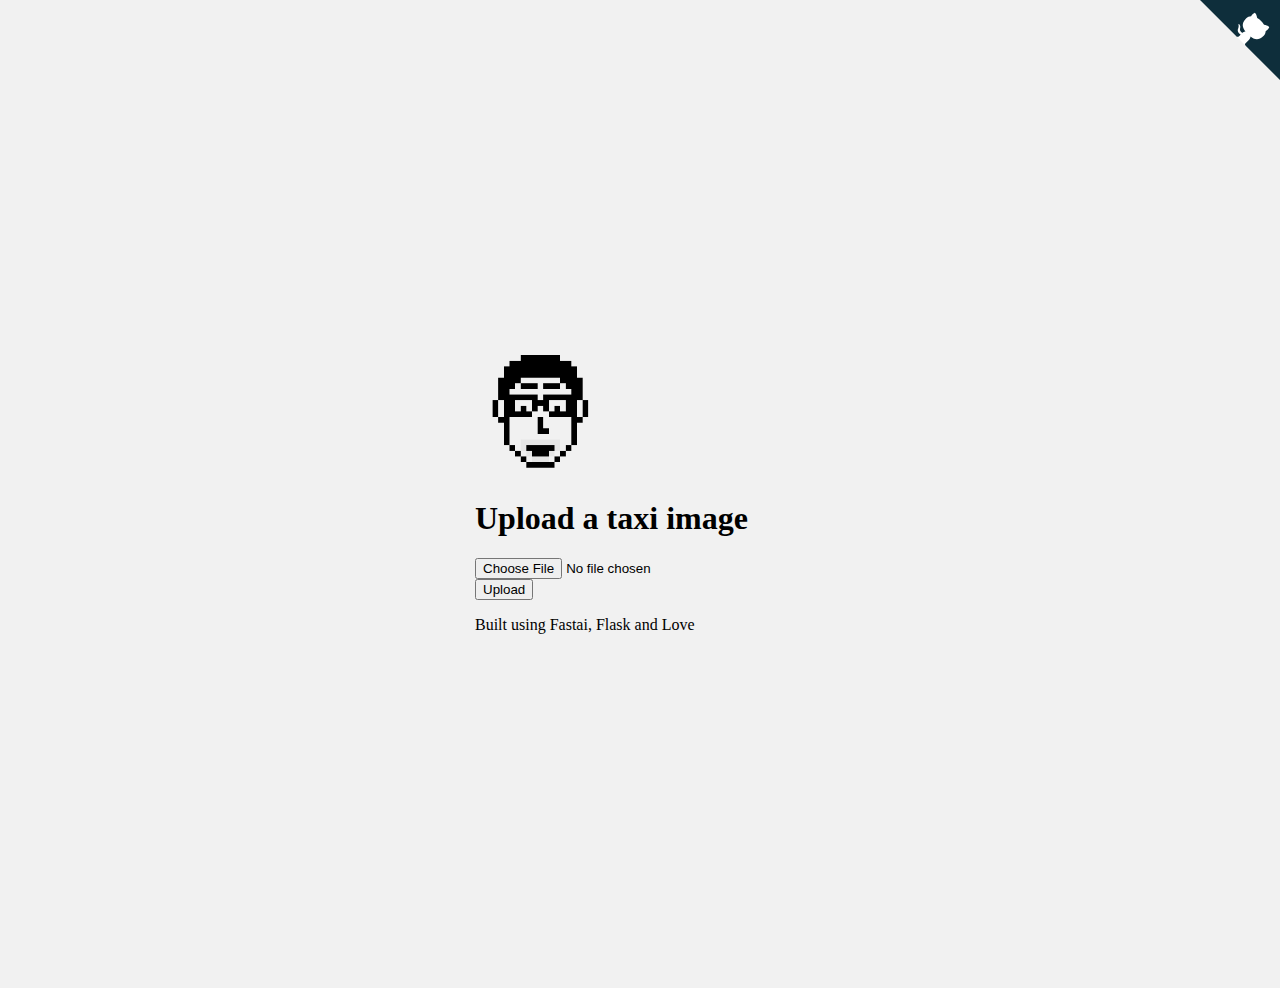
<file: templates/index.html>
<!doctype html>
<html lang="en">
  <head>
    <meta charset="utf-8">
    <meta name="viewport" content="width=device-width, initial-scale=1, shrink-to-fit=no">
    <link rel="stylesheet" href="//stackpath.bootstrapcdn.com/bootstrap/4.2.1/css/bootstrap.min.css" integrity="sha384-GJzZqFGwb1QTTN6wy59ffF1BuGJpLSa9DkKMp0DgiMDm4iYMj70gZWKYbI706tWS" crossorigin="anonymous">
    <style>
      .bd-placeholder-img {
        font-size: 1.125rem;
        text-anchor: middle;
      }

      @media (min-width: 768px) {
        .bd-placeholder-img-lg {
          font-size: 3.5rem;
        }
      }
    </style>
    <link rel="stylesheet" href="/static/style.css">

    <title>REST API for a fastai model via Flask </title>
  </head>
  <body class="text-center">
    <form class="form-signin" method=post enctype=multipart/form-data>
        <img class="mb-4" src="/static/gapon.png" alt="" width="128">
        <h1 class="h3 mb-3 font-weight-normal">Upload a taxi image</h1>
        <input type="file" name="file" class="form-control-file" id="inputfile">
        <br/>
        <button class="btn btn-lg btn-primary btn-block" type="submit">Upload</button>
        <p class="mt-5 mb-3 text-muted">Built using Fastai, Flask and Love</p>
    </form>
    <script src="//code.jquery.com/jquery-3.3.1.slim.min.js" integrity="sha384-q8i/X+965DzO0rT7abK41JStQIAqVgRVzpbzo5smXKp4YfRvH+8abtTE1Pi6jizo" crossorigin="anonymous"></script>
    <script src="//cdnjs.cloudflare.com/ajax/libs/popper.js/1.14.6/umd/popper.min.js" integrity="sha384-wHAiFfRlMFy6i5SRaxvfOCifBUQy1xHdJ/yoi7FRNXMRBu5WHdZYu1hA6ZOblgut" crossorigin="anonymous"></script>
    <script src="//stackpath.bootstrapcdn.com/bootstrap/4.2.1/js/bootstrap.min.js" integrity="sha384-B0UglyR+jN6CkvvICOB2joaf5I4l3gm9GU6Hc1og6Ls7i6U/mkkaduKaBhlAXv9k" crossorigin="anonymous"></script>
    <script type="text/javascript">
      $('#inputfile').bind('change', function() {
          let fileSize = this.files[0].size/1024/1024; // this gives in MB
          if (fileSize > 1) {
            $("#inputfile").val(null);
            alert('file is too big. images more than 1MB are not allowed')
            return
          }

          let ext = $('#inputfile').val().split('.').pop().toLowerCase();
          if($.inArray(ext, ['jpg','jpeg']) == -1) {
            $("#inputfile").val(null);
            alert('only jpeg/jpg files are allowed!');
          }
      });
    </script>
    <!-- Github Ribbon Start-->
    <a href="https://github.com/gapon/fastai-flask-api" class="github-corner"><svg width="80" height="80" viewBox="0 0 250 250" style="fill:#0E2E3B; color:#FFFFFF; position: absolute; top: 0; border: 0; right: 0;"><path d="M0,0 L115,115 L130,115 L142,142 L250,250 L250,0 Z"></path><path d="M128.3,109.0 C113.8,99.7 119.0,89.6 119.0,89.6 C122.0,82.7 120.5,78.6 120.5,78.6 C119.2,72.0 123.4,76.3 123.4,76.3 C127.3,80.9 125.5,87.3 125.5,87.3 C122.9,97.6 130.6,101.9 134.4,103.2" fill="currentColor" style="transform-origin: 130px 106px;" class="octo-arm"></path><path d="M115.0,115.0 C114.9,115.1 118.7,116.5 119.8,115.4 L133.7,101.6 C136.9,99.2 139.9,98.4 142.2,98.6 C133.8,88.0 127.5,74.4 143.8,58.0 C148.5,53.4 154.0,51.2 159.7,51.0 C160.3,49.4 163.2,43.6 171.4,40.1 C171.4,40.1 176.1,42.5 178.8,56.2 C183.1,58.6 187.2,61.8 190.9,65.4 C194.5,69.0 197.7,73.2 200.1,77.6 C213.8,80.2 216.3,84.9 216.3,84.9 C212.7,93.1 206.9,96.0 205.4,96.6 C205.1,102.4 203.0,107.8 198.3,112.5 C181.9,128.9 168.3,122.5 157.7,114.1 C157.9,116.9 156.7,120.9 152.7,124.9 L141.0,136.5 C139.8,137.7 141.6,141.9 141.8,141.8 Z" fill="currentColor" class="octo-body"></path></svg></a><style>.github-corner:hover .octo-arm{animation:octocat-wave 560ms ease-in-out}@keyframes octocat-wave{0%,100%{transform:rotate(0)}20%,60%{transform:rotate(-25deg)}40%,80%{transform:rotate(10deg)}}@media (max-width:500px){.github-corner:hover .octo-arm{animation:none}.github-corner .octo-arm{animation:octocat-wave 560ms ease-in-out}}</style>
    <!-- Github Ribbon End-->
  </body>
</html>
</file>
<file: static/style.css>
html,
body {
  height: 100%;
}

body {
  display: -ms-flexbox;
  display: flex;
  -ms-flex-align: center;
  align-items: center;
  padding-top: 40px;
  padding-bottom: 40px;
  background-color: #f1f1f1;
}

.form-signin {
  width: 100%;
  max-width: 330px;
  padding: 15px;
  margin: auto;
}

.form-signin .form-control {
  position: relative;
  box-sizing: border-box;
  height: auto;
  padding: 10px;
  font-size: 16px;
}
</file>
